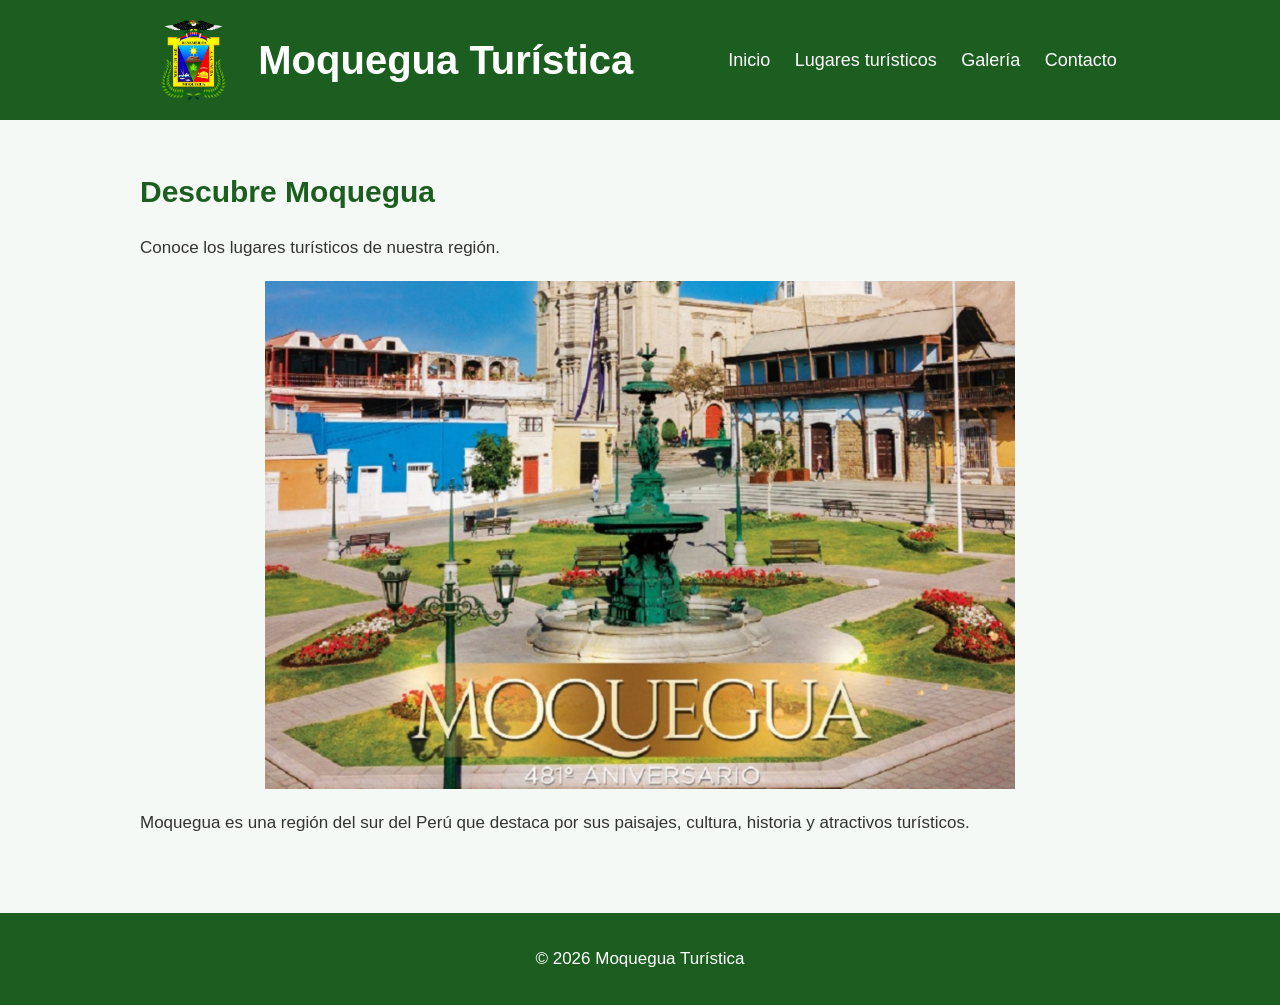
<file: index.html>
<!DOCTYPE html>
<html>
    <head>
        <link rel="stylesheet" href="estiles.css">
        <meta charset="UTF-8">
        <title>Moquegua Turística</title>
    </head>

    <body>
        <header>
            <img src="imagenes_/logo.png" alt="Logo Moquegua Turística">
            <h1>Moquegua Turística</h1>
            <nav>
                <a href="index.html">Inicio</a>
                <a href="lugares.html">Lugares turísticos</a>
                <a href="galería.html">Galería</a>
                <a href="contacto.html">Contacto</a>
            </nav>
        </header>
        <main>
            <h2>Descubre Moquegua</h2>
            <p>Conoce los lugares turísticos de nuestra región.</p>
            <img src="imagenes_/moquegua.jpg" alt="Paisaje de Moquegua">
            <p>
                Moquegua es una región del sur del Perú que destaca por sus paisajes, cultura, historia y atractivos turísticos.</p>

        </main>
        <footer>
            <p>© 2026 Moquegua Turística</p>
        </footer>
    </body>

</html>
</file>
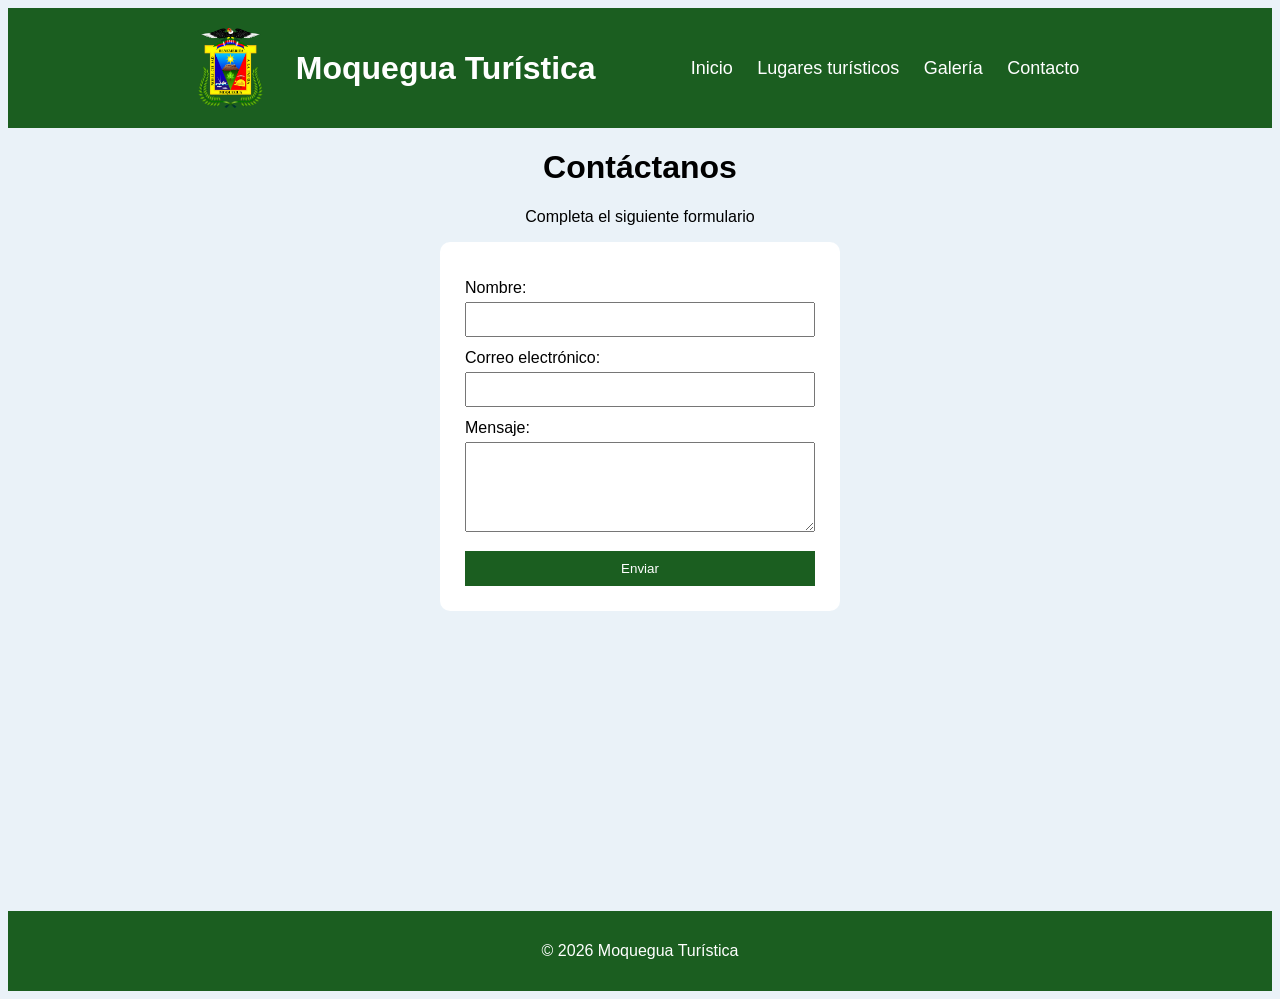
<file: contacto.html>
<!DOCTYPE html>
<html lang="es">
<head>
    <meta charset="UTF-8">
    <title>Contáctanos</title>
    <link rel="stylesheet" href="estiles4.css">
</head>
<body>
    <header>
        <img src="imagenes_/logo.png" alt="Logo Moquegua Turística">
        <h1>Moquegua Turística</h1>
        <nav>
            <a href="index.html">Inicio</a>
            <a href="lugares.html">Lugares turísticos</a>
                <a href="galería.html">Galería</a>
                <a href="contacto.html">Contacto</a>
        </nav>
    </header>

    <h1>Contáctanos</h1>
    <p>Completa el siguiente formulario</p>
    <form id="formulario">
        <label>Nombre:</label>
        <input type="text" id="nombre">

        <label>Correo electrónico:</label>
        <input type="email" id="correo">

        <label>Mensaje:</label>
        <textarea id="mensaje"></textarea>

        <button type="submit">Enviar</button>
    </form>
    <p id="respuesta"></p>
    
    <footer>
        <p>© 2026 Moquegua Turística</p>
    </footer>
<script src="contacto.js"></script>
</body>
</html>
</file>
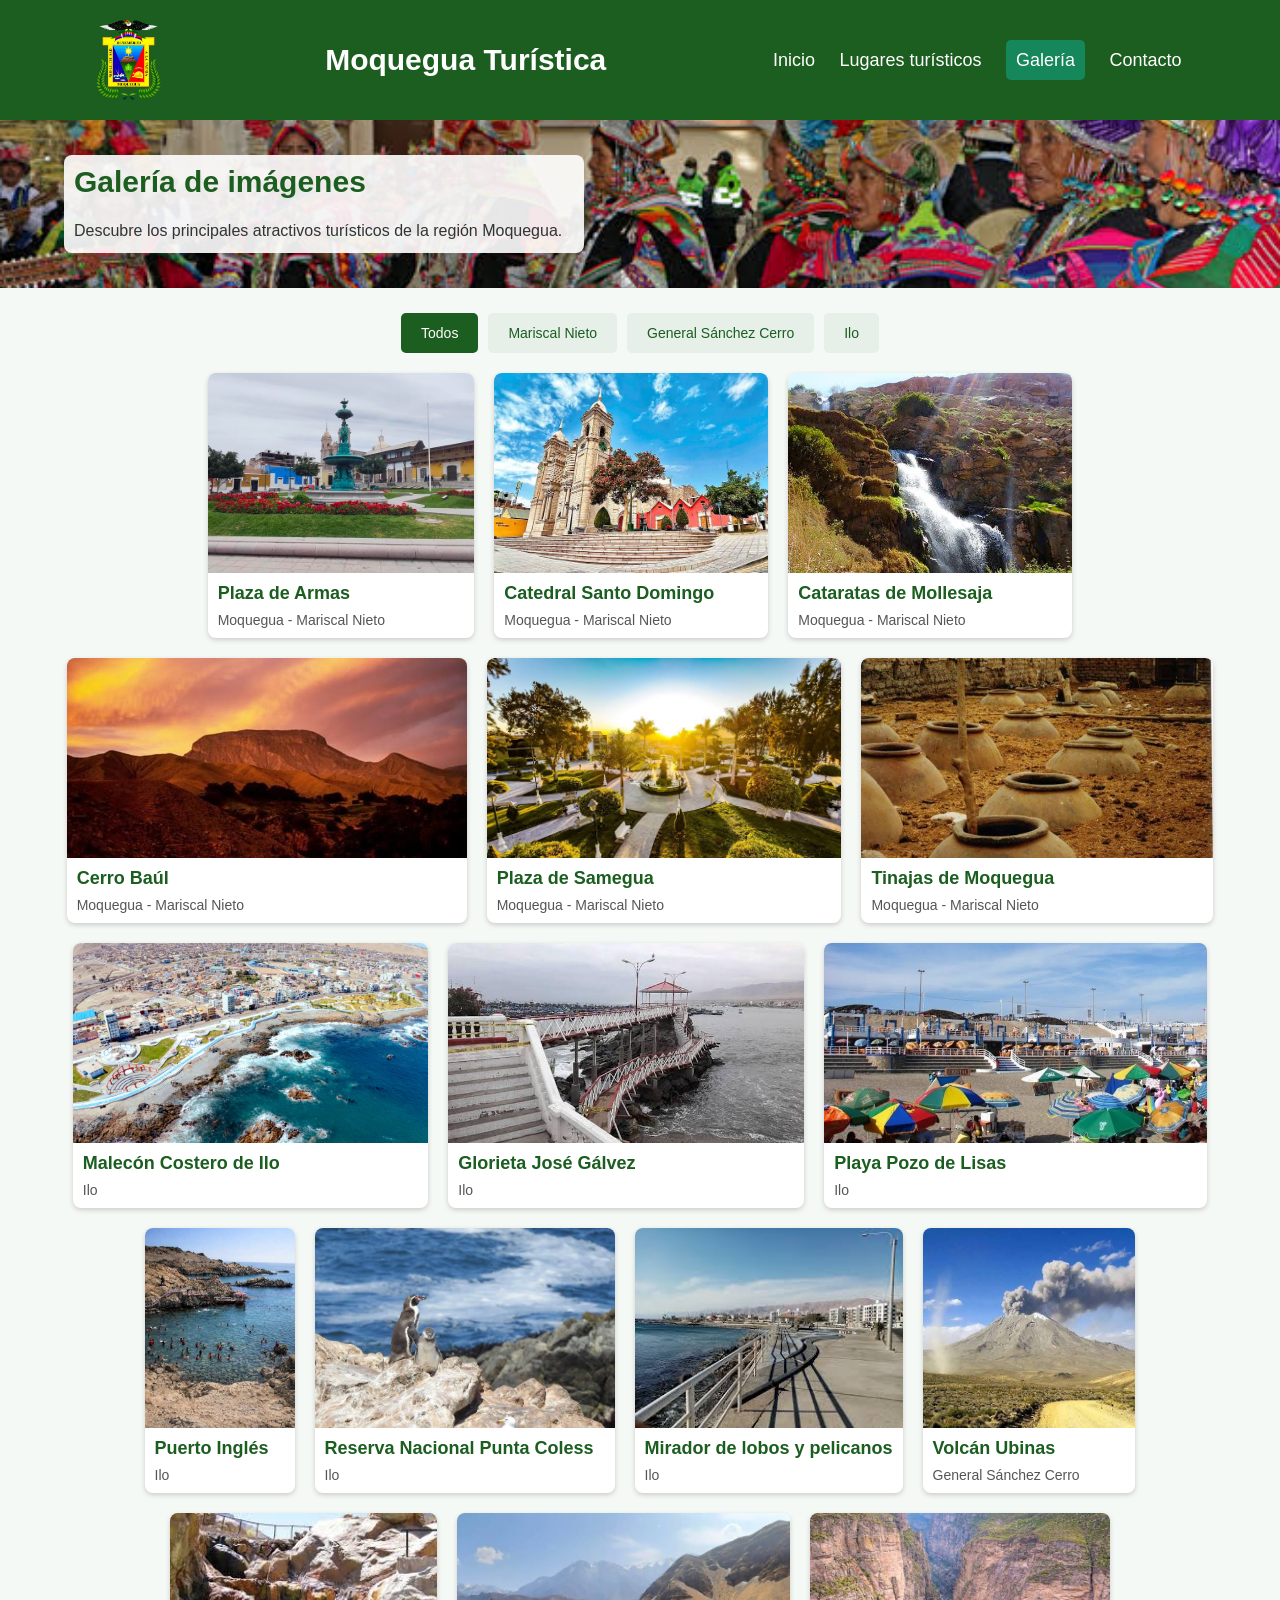
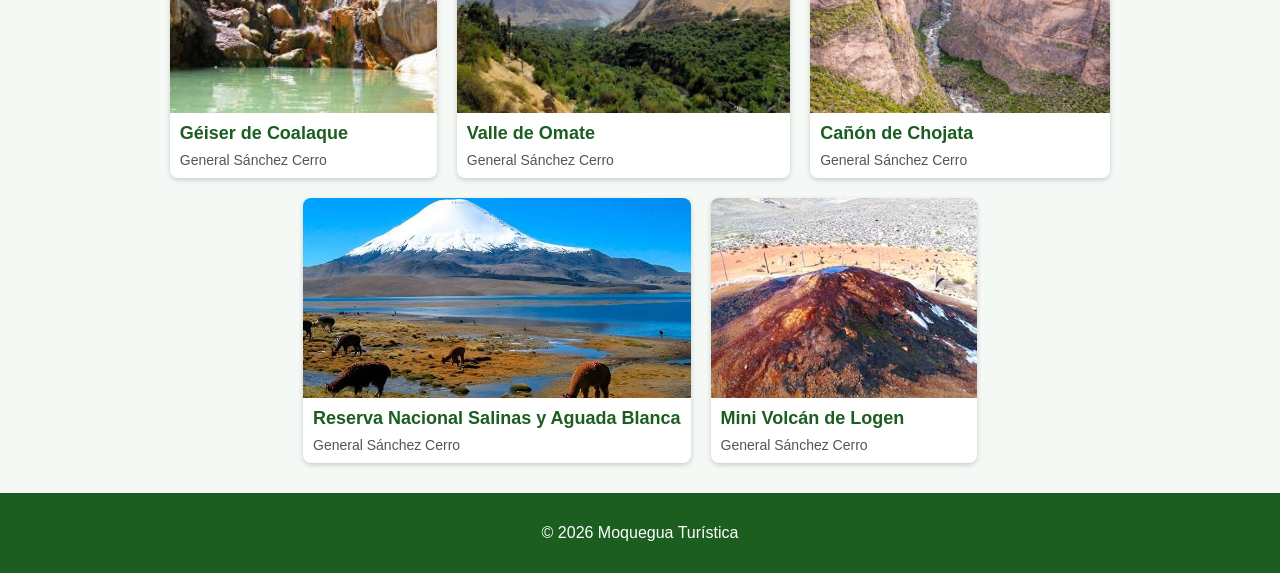
<file: galería.html>
<!DOCTYPE html>
<html lang="es">
<head>
    <meta charset="UTF-8">
    <title>Galería - Moquegua Turística</title>
    <link rel="stylesheet" href="estiles3.css">
</head>

<body>
    <header>
         <img src="imagenes_/logo.png" alt="Logo Moquegua Turística">
        <h1>Moquegua Turística</h1>
    <nav>
        <a href="index.html">Inicio</a>
        <a href="lugares.html">Lugares turísticos</a>
        <a href="galería.html" class="activo">Galería</a>
        <a href="contacto.html">Contacto</a>
    </nav>
</header>

<section class="banner">
    <h2>Galería de imágenes</h2>
    <p>Descubre los principales atractivos turísticos de la región Moquegua.</p>
</section>
<main>
<section class="categorias">
    <button class="seleccionado" data-filtro="todos">Todos</button>
    <button data-filtro="mariscal">Mariscal Nieto</button>
    <button data-filtro="sanchez-cerro">General Sánchez Cerro</button>
    <button data-filtro="ilo">Ilo</button>
</section>

<section class="galeria">
    <article class="tarjeta" data-categoria="mariscal">
        <img src="imagenes_/plaza.jfif" alt="Plaza de Armas de Moquegua">
        <div class="informacion">
            <h3>Plaza de Armas</h3>
            <p>Moquegua - Mariscal Nieto</p>
        </div>
    </article>

    <article class="tarjeta" data-categoria="mariscal">
        <img src="imagenes_/catedral.jpg" alt="Catedral Santo Domingo">
        <div class="informacion">
            <h3>Catedral Santo Domingo</h3>
            <p>Moquegua - Mariscal Nieto</p>
        </div>
    </article>

       <article class="tarjeta" data-categoria="mariscal">
        <img src="imagenes_/cataratas.jpg" alt="Cataratas de Mollesaja">
        <div class="informacion">
            <h3>Cataratas de Mollesaja</h3>
            <p>Moquegua - Mariscal Nieto</p>
        </div>
    </article>

       <article class="tarjeta" data-categoria="mariscal">
        <img src="imagenes_/cerro.jfif" alt="Cerro Baúl">
        <div class="informacion">
            <h3>Cerro Baúl</h3>
            <p>Moquegua - Mariscal Nieto</p>
        </div>
    </article>

       <article class="tarjeta" data-categoria="mariscal">
        <img src="imagenes_/samegua.jpg" alt="Plaza de Samegua">
        <div class="informacion">
            <h3>Plaza de Samegua</h3>
            <p>Moquegua - Mariscal Nieto</p>
        </div>
    </article>

       <article class="tarjeta" data-categoria="mariscal">
        <img src="imagenes_/tinajas.jpg" alt="Tinajas de Moquegua">
        <div class="informacion">
            <h3>Tinajas de Moquegua</h3>
            <p>Moquegua - Mariscal Nieto</p>
        </div>

    </article>

    <article class="tarjeta" data-categoria="ilo">
        <img src="imagenes_/maleconcoss.jpg" alt="Malecón Costero de Ilo">
        <div class="informacion">
            <h3>Malecón Costero de Ilo</h3>
            <p>Ilo</p>
        </div>

    </article>

     <article class="tarjeta" data-categoria="ilo">
        <img src="imagenes_/glorieta.jpg" alt="Glorieta José Gálvez">
        <div class="informacion">
            <h3>Glorieta José Gálvez</h3>
            <p>Ilo</p>
        </div>

    </article>

    <article class="tarjeta" data-categoria="ilo">
        <img src="imagenes_/lisas.jpg" alt="Playa Pozo de Lisas">
        <div class="informacion">
            <h3>Playa Pozo de Lisas</h3>
            <p>Ilo</p>
        </div>

    </article>

    <article class="tarjeta" data-categoria="ilo">
        <img src="imagenes_/puerto ingles.jpg" alt="Puerto Inglés">
        <div class="informacion">
            <h3>Puerto Inglés</h3>
            <p>Ilo</p>
        </div>

    </article>

    <article class="tarjeta" data-categoria="ilo">
        <img src="imagenes_/punta coles.jpg" alt="Reserva Nacional Punta Coles">
        <div class="informacion">
            <h3>Reserva Nacional Punta Coless</h3>
            <p>Ilo</p>
        </div>

    </article>

    <article class="tarjeta" data-categoria="ilo">
        <img src="imagenes_/miradorlobos.jpg" alt="Mirador de lobos y pelicanos">
        <div class="informacion">
            <h3>Mirador de lobos y pelicanos</h3>
            <p>Ilo</p>
        </div>

    </article>

    <article class="tarjeta" data-categoria="sanchez-cerro">
        <img src="imagenes_/ubinas.jpg" alt="Volcán Ubinas">
        <div class="informacion">
            <h3>Volcán Ubinas</h3>
            <p>General Sánchez Cerro</p>
        </div>

    </article>

    <article class="tarjeta" data-categoria="sanchez-cerro">
        <img src="imagenes_/coalaque.jpg" alt="Géiser de Coalaque">
        <div class="informacion">
            <h3>Géiser de Coalaque</h3>
            <p>General Sánchez Cerro</p>
        </div>

    </article>

     <article class="tarjeta" data-categoria="sanchez-cerro">
        <img src="imagenes_/omate.jpg" alt="Valle de Omate">
        <div class="informacion">
            <h3>Valle de Omate</h3>
            <p>General Sánchez Cerro</p>
        </div>

    </article>

    <article class="tarjeta" data-categoria="sanchez-cerro">
        <img src="imagenes_/chojata.jpg" alt="Cañón de Chojata">
        <div class="informacion">
            <h3>Cañón de Chojata</h3>
            <p>General Sánchez Cerro</p>
        </div>

    </article>

    <article class="tarjeta" data-categoria="sanchez-cerro">
        <img src="imagenes_/salinas.jpg" alt="Reserva Nacional Salinas y Aguada Blanca">
        <div class="informacion">
            <h3>Reserva Nacional Salinas y Aguada Blanca</h3>
            <p>General Sánchez Cerro</p>
        </div>

    </article>

    <article class="tarjeta" data-categoria="sanchez-cerro">
        <img src="imagenes_/minivolcan.jpg" alt="Mini Volcán de Logen">
        <div class="informacion">
            <h3>Mini Volcán de Logen</h3>
            <p>General Sánchez Cerro</p>
        </div>

    </article>
</section>
</main>
<footer>
    <p>© 2026 Moquegua Turística</p>
</footer>
<script src="galeria.js"></script>
</body>
</html>
</file>
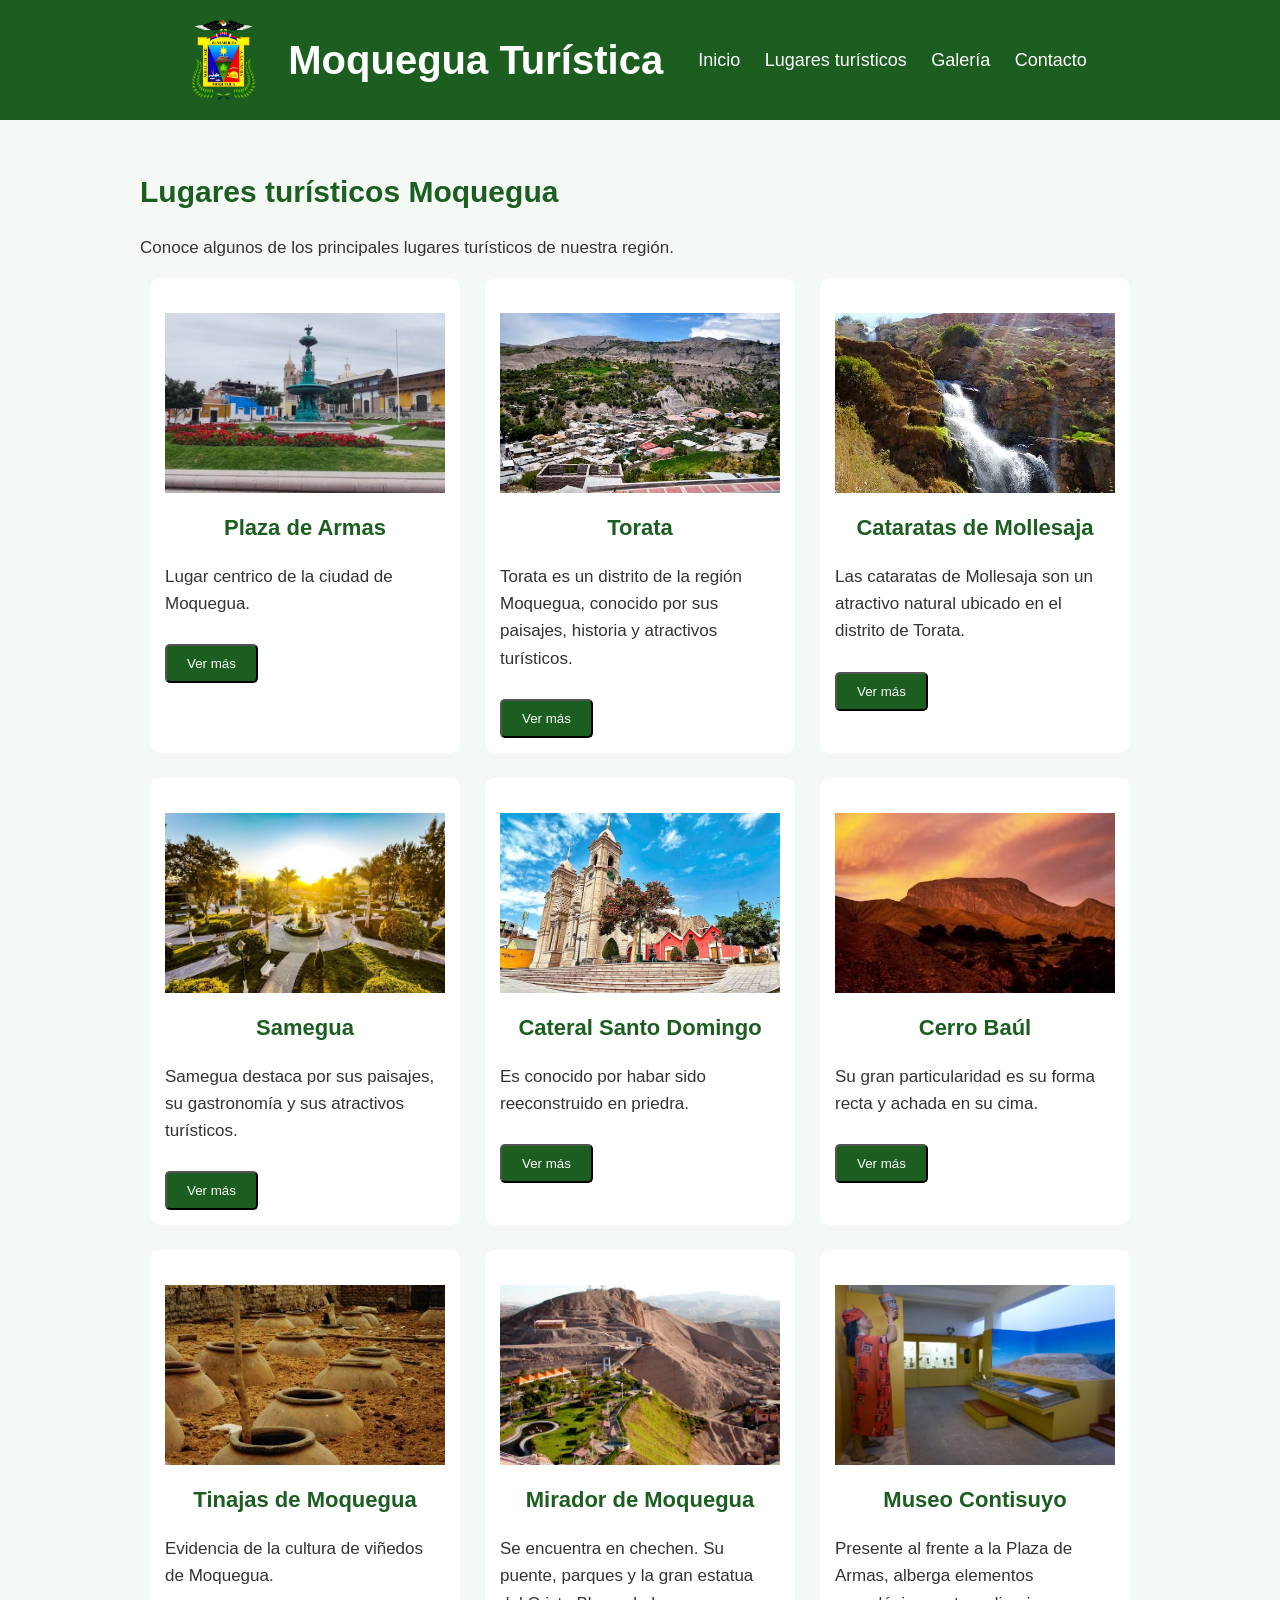
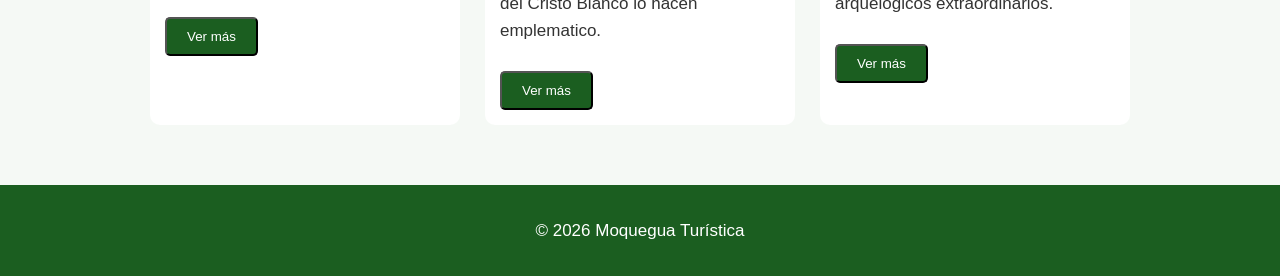
<file: lugares.html>
<!DOCTYPE html>
<html>
<head>
    <meta charset="UTF-8">
    <title>Lugares turísticos</title>
    <link rel="stylesheet" href="estiles2.css">
</head>
<body>
    <header>
        <img src="imagenes_/logo.png" alt="Logo Moquegua Turística">
        <h1>Moquegua Turística</h1>
        <nav>
            <a href="index.html">Inicio</a>
            <a href="lugares.html">Lugares turísticos</a>
                <a href="galería.html">Galería</a>
                <a href="contacto.html">Contacto</a>
        </nav>
    </header>
    <main>
        <h2>Lugares turísticos Moquegua</h2>
        <p>
            Conoce algunos de los principales lugares turísticos de 
            nuestra región.
        </p>
        <section class="lugares">
             <article class="lugar">
                <img src="imagenes_/plaza.jfif" alt="Plaza de Armas">
                <h3>Plaza de Armas</h3>
                <p>
                    Lugar centrico de la ciudad de Moquegua.
                </p>
                <p id="infoPlaza" hidden>
                    Se construyo después de una batalla.
                <a href="https://es.wikipedia.org/wiki/Plaza_de_Armas_de_Moquegua" target="_blank">
                    conoce más sobre la Plaza de Armas
                </a>
                </p>
                <button class="boton" id="verPlaza">
                    Ver más
                </button>
            </article>

            <article class="lugar">
                <img src="imagenes_/torata.jpg" alt="Torata">
                <h3>Torata</h3>
                <p>
                    Torata es un distrito de la región Moquegua,
                    conocido por sus paisajes, historia y atractivos turísticos.
                </p>
                <p id="infoTorata" hidden>
                    Visita sus paisajes agrícolas
                    y conoce sus tradiciones.
                <a href="https://es.wikipedia.org/wiki/Torata" target="_blank">
                    conoce más sobre la ciudad de Torata
                </a>
                </p>
                <button class="boton" id="verTorata">
                    Ver más
                </button>
            </article>

            <article class="lugar">
                <img src="imagenes_/cataratas.jpg" alt="Cataratas de Mollesaja">
                <h3>Cataratas de Mollesaja</h3>
                <p>
                    Las cataratas de Mollesaja son un atractivo natural
                    ubicado en el distrito de Torata.
                </p>
                <p id="infoCataratas" hidden>
                    Conoce este hermoso paisaje
                    de la bella Torata.
                <a href="https://blog.casa-andina.com/moquegua-la-imponente-catarata-de-mollesaja/" target="_blank">
                    conoce más sobre las Cataratas de Mollesaja
                </a>
                </p>
                <button class="boton" id="verCataratas">
                    Ver más
                </button>
            </article>

            <article class="lugar">
                <img src="imagenes_/samegua.jpg" alt="Samegua">
                <h3>Samegua</h3>
                <p>
                    Samegua destaca por sus paisajes, su gastronomía y sus atractivos turísticos.
                </p>
                <p id="infoSamegua" hidden>
                    Conoce sus paisajes y
                    atractivos turísticos.
                <a href="https://munisamegua.gob.pe/la-ciudad/informacion-local" target="_blank">
                    conoce más sobre Samegua
                </a>
                </p>
                <button class="boton" id="verSamegua">
                    Ver más
                </button>
            </article>

            <article class="lugar">
                <img src="imagenes_/catedral.jpg" alt="Catedral Santo Domingo">
                <h3>Cateral Santo Domingo</h3>
                <p>
                    Es conocido por habar sido reeconstruido en priedra.
                </p>
                <p id="infoCatedral" hidden>
                    Adentro se resguarda Santa fortunata 
                    y el Señor de los Milagros.
                <a href="https://es.wikipedia.org/wiki/Catedral_de_Moquegua" target="_blank">
                    conoce más sobre la Catedral Santo Domingo
                </a>
                </p>
                <button class="boton" id="verCatedral">
                    Ver más
                </button>
            </article>

            <article class="lugar">
                <img src="imagenes_/cerro.jfif" alt="Cerro Baúl">
                <h3>Cerro Baúl</h3>
                <p>
                    Su gran particularidad es su forma recta 
                    y achada en su cima.
                </p>
                <p id="infoCerro" hidden>
                    Conoce la leyenda del Toro Dorado.
                <a href="https://es.wikipedia.org/wiki/Cerro_Ba%C3%BAl" target="_blank">
                    conoce más sobre el cerro baul.
                </a>
                </p>
                <button class="boton" id="verCerro">
                    Ver más
                </button>
            </article>

            <article class="lugar">
                <img src="imagenes_/tinajas.jpg" alt="Tinajas de Moquegua">
                <h3>Tinajas de Moquegua</h3>
                <p>
                    Evidencia de la cultura de viñedos
                    de Moquegua.
                </p>
                <p id="infoTinajas" hidden>
                    Lugar turístico representativo.
                <a href="https://prensaregional.pe/la-tinaja-simbolo-del-bicentenario-1821/" target="_blank">
                    conoce más sobre las tinajas
                </a>
                </p>
                <button class="boton" id="verTinajas">
                    Ver más
                </button>
            </article>

            <article class="lugar">
                <img src="imagenes_/mirador.jpg" alt="Mirador de Moquegua">
                <h3>Mirador de Moquegua</h3>
                <p>
                    Se encuentra en chechen. Su puente, parques y
                    la gran estatua del Cristo Blanco lo hacen emplematico.
                </p>
                <p id="infoMirador" hidden>
                    Es un lugar excelente para pasar con amigos, familia y pareja.
                <a href="https://consultasenlinea.mincetur.gob.pe/fichaInventario/index.aspx?cod_Ficha=11757" target="_blank">
                    conoce más sobre el Mirador el Cristo Blanco
                </a>
                </p>
                <button class="boton" id="verMirador">
                    Ver más
                </button>
            </article>

            
            <article class="lugar">
                <img src="imagenes_/museo.jpg" alt="Museo Contisuyo">
                <h3>Museo Contisuyo</h3>
                <p>
                    Presente al frente a la Plaza de Armas, alberga elementos
                    arquelógicos extraordinarios.
                </p>
                <p id="infoMuseo" hidden>
                    Expone la historia de Moquegua cronológicamente. Desde los primeros habitantes,
                    hasta la conquista.
                <a href="https://es.wikipedia.org/wiki/Museo_Contisuyo" target="_blank">
                    conoce más sobre el museo Contisuyo
                </a>
                </p>
                <button class="boton" id="verMuseo">
                    Ver más
                </button>
            </article>
        </section>
    </main>
    <footer>
        <p>© 2026 Moquegua Turística</p>
    </footer>
    <script src="escrip_.js"></script>
</body>
</html>
</file>
<file: estiles.css>
body{font-family: Arial, sans-serif;
margin: 0;
background-color: #F5F9F5;
color: #333;
}

header{background-color: #1B5E20;
padding: 20px;
color: white;
display: flex;
align-items: center;
justify-content: center;
gap:25px;
}

header img {
    width: 80px;
    height: 80px;
    object-fit: contain;
}

h1{
    color:white;
    font-size: 40px;
    margin: 0;
}

nav{
    margin-left: 60px;
}

nav a{
    color: white;
    text-decoration: none;
    margin: 10px;
    font-size: 18px;
}

main{
    max-width: 1000px;
    margin: auto;
    padding: 30px;
}

h2{
    color:#1B5E20;
    font-size: 30px;
}

p{
    font-size: 17px;
    line-height: 1.6;
}

main img{
    width: 750px;
    max-width: 100%;
    display: block;
    margin: 20px auto;
}

footer {
    background-color: #1B5E20;
    color: white;
    text-align: center;
    padding: 15px;
    margin-top: 30px;
}
</file>
<file: estiles4.css>
body {
    font-family: Arial;
    background-color: #eaf2f8;
    text-align: center;
}

header{
    background-color: #1B5E20;
    padding: 20px;
    color: white;
    display: flex;
    align-items: center;
    justify-content: center;
    gap:25px;
}

header img {
    width: 80px;
    height: 80px;
    object-fit: contain;
}



nav{
    margin-left: 60px;
}

nav a{
    color: white;
    text-decoration: none;
    margin: 10px;
    font-size: 18px;
}

form {
    background-color: white;
    width: 350px;
    margin: auto;
    padding: 25px;
    border-radius: 10px;
}

label {
    display: block;
    text-align: left;
    margin-top: 12px;
}

input, textarea {
    width: 100%;
    padding: 8px;
    margin-top: 5px;
    box-sizing: border-box;
}

textarea { height: 90px; }

button {
    background-color: #1B5E20;
    color: white;
    padding: 10px;
    border: none;
    margin-top: 15px;
    width: 100%;
    cursor: pointer;
}

footer {
    background-color: #1B5E20;
    color: white;
    text-align: center;
    padding: 15px;
    margin-top: 300px;
}
</file>
<file: estiles3.css>
body {
    margin: 0;
    font-family: Arial, sans-serif;
    background-color: #F5F9F5;
    color: #333333;
}

header {
    background-color: #1B5E20;
    color: white;
    padding: 20px;
    display: flex;
    align-items: center;
    justify-content: space-around;
    gap: 20px;
}

header img {
    width: 80px;
    height: 80px;
    object-fit: contain;
}

header h1 {
    margin: 0;
    font-size: 30px;
}

nav a {
    color: white;
    text-decoration: none;
    margin: 10px;
    font-size: 18px;
}

nav a.activo {
    background-color: #16865B;
    padding: 10px;
    border-radius: 5px;
}

.banner {
    background-image: url("imagenes_/sarawja1.jfif");
    background-size: cover;
    background-position: center;
    padding: 35px 5%;
}

.banner h2,
.banner p {
    background-color: rgba(255, 255, 255, 0.90);
    max-width: 500px;
    padding: 10px;
    margin: 0;
}

.banner h2 {
    color: #1B5E20;
    font-size: 30px;
    border-radius: 8px 8px 0 0;
}

.banner p {
    line-height: 1.5;
    border-radius: 0 0 8px 8px;
}

main {
    width: 90%;
    max-width: 1400px;
    margin: 25px auto;
}

.categorias {
    display: flex;
    justify-content: center;
    flex-wrap: wrap;
    gap: 10px;
    margin-bottom: 20px;
}

.categorias button {
    background-color: #E6EFE8;
    color: #1B5E20;
    border: none;
    padding: 12px 20px;
    border-radius: 5px;
    cursor: pointer;
    font-size: 14px;
}

.categorias button.seleccionado {
    background-color: #1B5E20;
    color: white;
}

.galeria {
    display: flex;
    grid-template-columns: repeat(3, 1fr);
    gap: 20px;
}

.galeria {
    display: flex;
    flex-wrap: wrap;
    gap: 20px;
    justify-content: center;
}

.tarjeta {
    background-color: white;
    border-radius: 8px;
    overflow: hidden;
    box-shadow: 0 2px 5px #CCCCCC;
}

.tarjeta img {
    width: 100%;
    height: 200px;
    object-fit: cover;
    display: block;
}

.informacion {
    padding: 10px;
}

.informacion h3 {
    color: #1B5E20;
    margin: 0 0 8px;
    font-size: 18px;
}

.informacion p {
    color: #555555;
    margin: 0;
    font-size: 14px;
}

footer {
    background-color: #1B5E20;
    color: white;
    text-align: center;
    padding: 15px;
    margin-top: 30px;
}
</file>
<file: estiles2.css>
body {
    font-family: Arial, sans-serif;
    margin: 0;
    background-color: #F5F9F5;
    color: #333333;
}

header {
    background-color: #1b5e20;
    padding: 20px;
    color: white;
    display: flex;
    align-items: center;
    justify-content: center;
    gap: 25px;
}


/* LOGO */

header img {
    width: 80px;
    height: 80px;
    object-fit: contain;
}


/* TÍTULO */

h1 {
    color: white;
    font-size: 40px;
    margin: 0;
}


/* MENÚ */

nav a {
    color: white;
    text-decoration: none;
    margin: 10px;
    font-size: 18px;
}


/* CONTENIDO */

main {
    max-width: 1000px;
    margin: auto;
    padding: 30px;
}


/* SUBTÍTULO */

h2 {
    color: #1b5e20;
    font-size: 30px;
}


/* PÁRRAFOS */

p {
    font-size: 17px;
    line-height: 1.6;
}


/* IMÁGENES */

main img {
    max-width: 100%;
    display: block;
    margin: 20px auto;
}


/* LUGARES TURÍSTICOS */

.lugares {
    display: flex;
    gap: 25px;
    flex-wrap: wrap;
    justify-content: center;
}



.lugar {
    width: 280px;
    background-color: white;
    padding: 15px;
    border-radius: 10px;
}




.lugar img {
    width: 100%;
    height: 180px;
    object-fit: cover;
}



.lugar h3 {
    color: #1b5e20;
    font-size: 22px;
    text-align: center;
}




.boton {
    display: inline-block;
    background-color: #1b5e20;
    color: white;
    text-decoration: none;
    padding: 10px 20px;
    border-radius: 5px;
    margin-top: 10px;
}


.boton:hover {
    background-color: #43A343;
}


.galeria {
    display: flex;
    flex-wrap: wrap;
    gap: 20px;
    justify-content: center;
}


.galeria img {
    width: 280px;
    height: 200px;
    object-fit: cover;
}


footer {
    background-color: #1B5E20;
    color: white;
    text-align: center;
    padding: 15px;
    margin-top: 30px;
}
</file>
